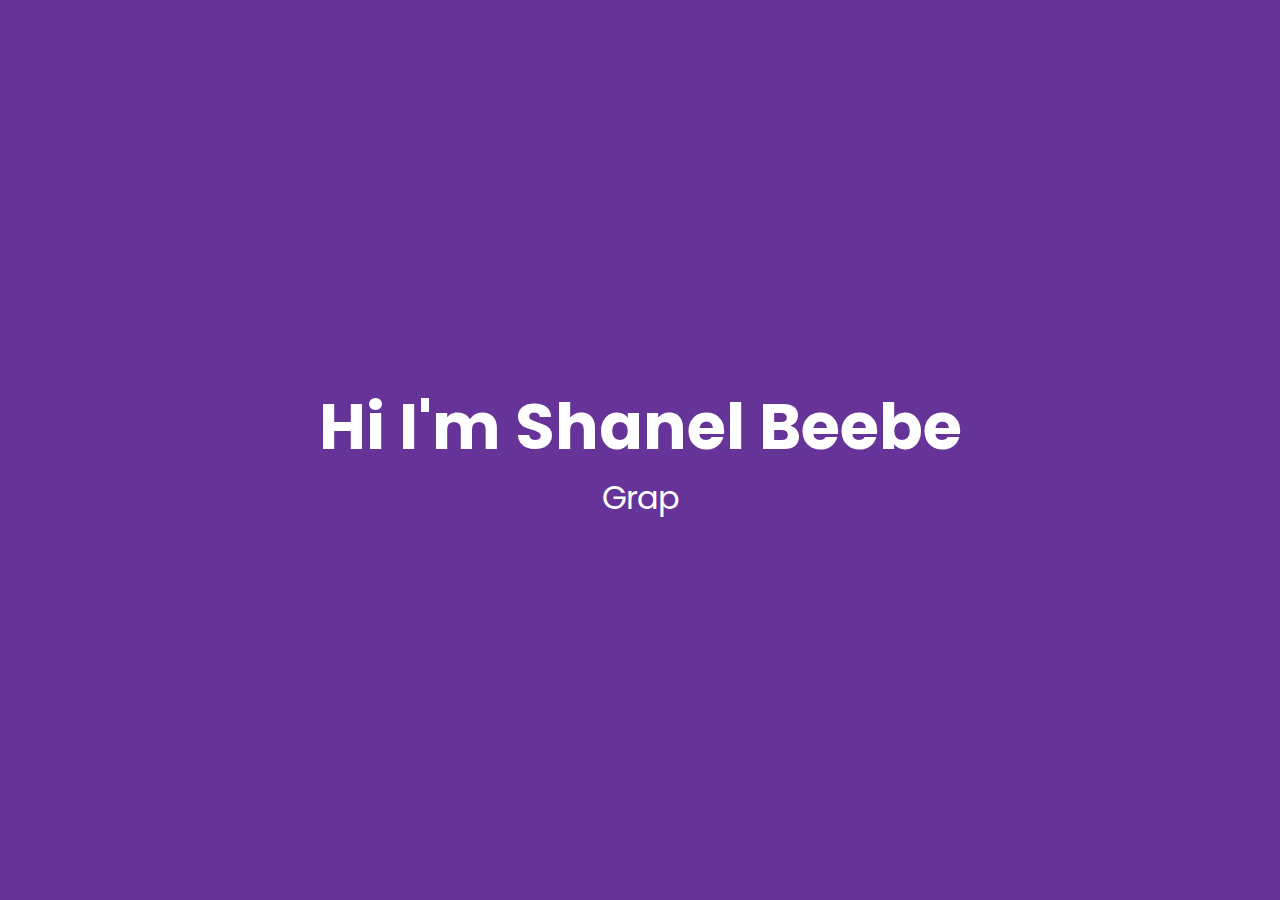
<file: auto-write-text/index.html>
<!DOCTYPE html>
<html lang="en">
  <head>
    <meta charset="UTF-8" />
    <meta name="viewport" content="width=device-width, initial-scale=1.0" />
    <title>Auto Write Text</title>
    <link rel="stylesheet" href="style.css" />
    <script src="script.js" defer></script>
  </head>
  <body>
    <h1>Hi I'm Shanel Beebe</h1>
    <p id="auto-text"></p>
  </body>
</html>
</file>
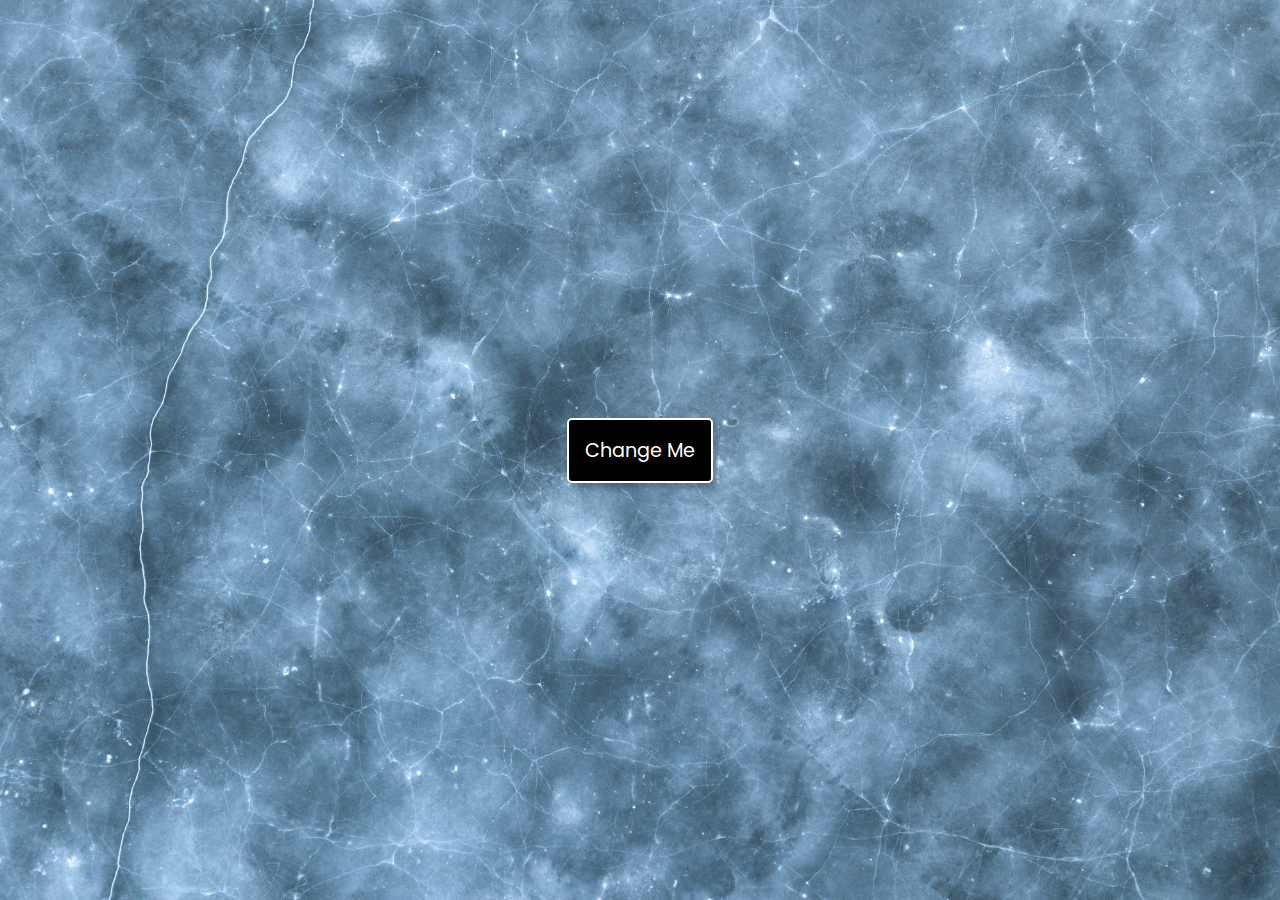
<file: background-changer/index.html>
<!DOCTYPE html>
<html lang="en">
  <head>
    <meta charset="UTF-8" />
    <meta name="viewport" content="width=device-width, initial-scale=1.0" />
    <title>Background Changer</title>
    <link rel="stylesheet" href="style.css" />
    <script src="script.js" defer></script>
  </head>
  <body>
    <button id="btn">Change Me</button>
  </body>
</html>
</file>
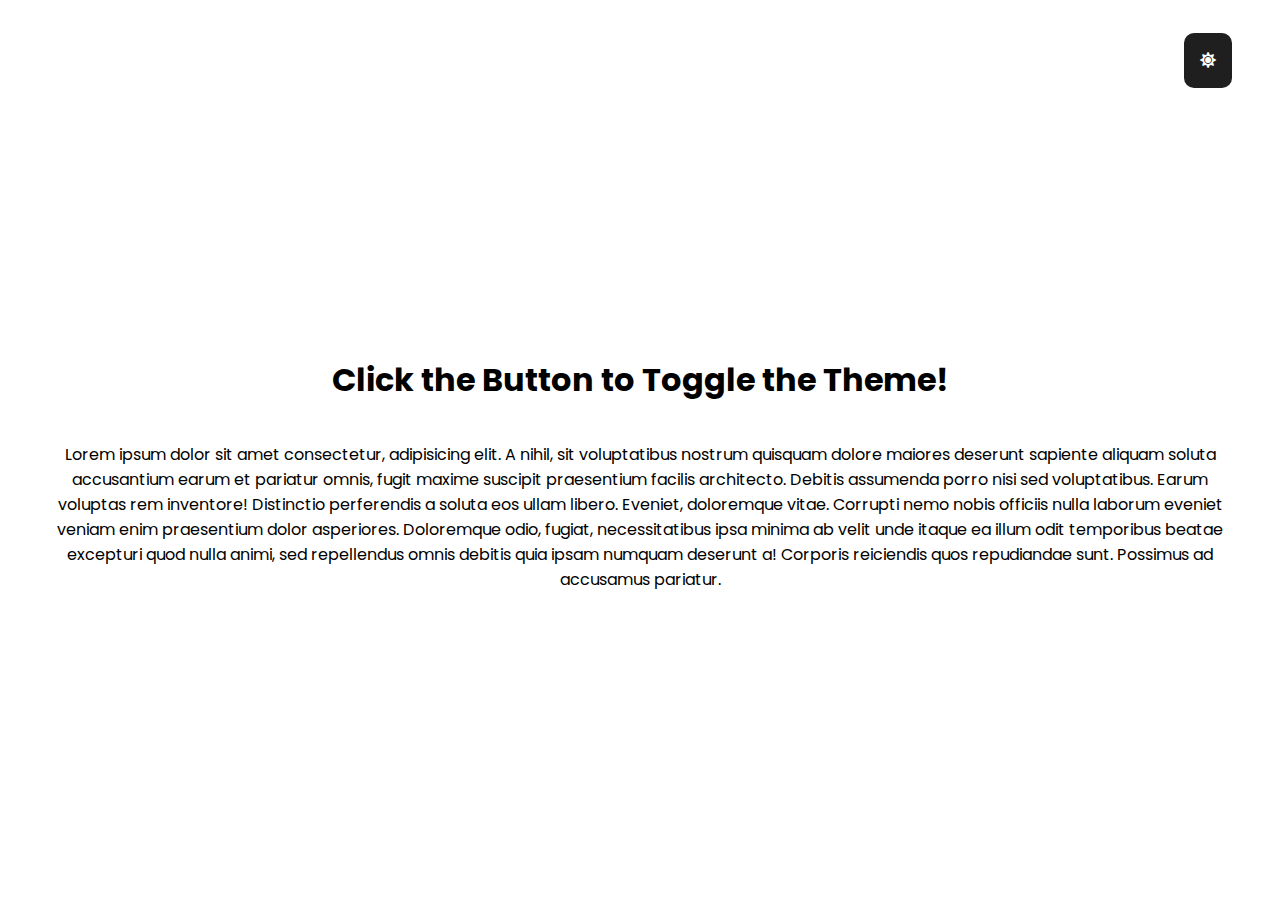
<file: dark-mode-toggle/index.html>
<!DOCTYPE html>
<html lang="en">
  <head>
    <meta charset="UTF-8" />
    <meta name="viewport" content="width=device-width, initial-scale=1.0" />
    <link
      rel="stylesheet"
      href="https://cdnjs.cloudflare.com/ajax/libs/font-awesome/5.14.0/css/all.min.css"
    />
    <title>Dark Mode Toggle</title>
    <link rel="stylesheet" href="style.css" />
    <script src="script.js" defer></script>
  </head>
  <body>
    <div class="toggle-container">
      <input type="checkbox" id="toggle" name="toggle" for="toggle" />
      <label for="toggle"><i id="icon" class="fas fa-sun"></i></label>
    </div>
    <h1>Click the Button to Toggle the Theme!</h1>
    <p>
      Lorem ipsum dolor sit amet consectetur, adipisicing elit. A nihil, sit
      voluptatibus nostrum quisquam dolore maiores deserunt sapiente aliquam
      soluta accusantium earum et pariatur omnis, fugit maxime suscipit
      praesentium facilis architecto. Debitis assumenda porro nisi sed
      voluptatibus. Earum voluptas rem inventore! Distinctio perferendis a
      soluta eos ullam libero. Eveniet, doloremque vitae. Corrupti nemo nobis
      officiis nulla laborum eveniet veniam enim praesentium dolor asperiores.
      Doloremque odio, fugiat, necessitatibus ipsa minima ab velit unde itaque
      ea illum odit temporibus beatae excepturi quod nulla animi, sed
      repellendus omnis debitis quia ipsam numquam deserunt a! Corporis
      reiciendis quos repudiandae sunt. Possimus ad accusamus pariatur.
    </p>
  </body>
</html>
</file>
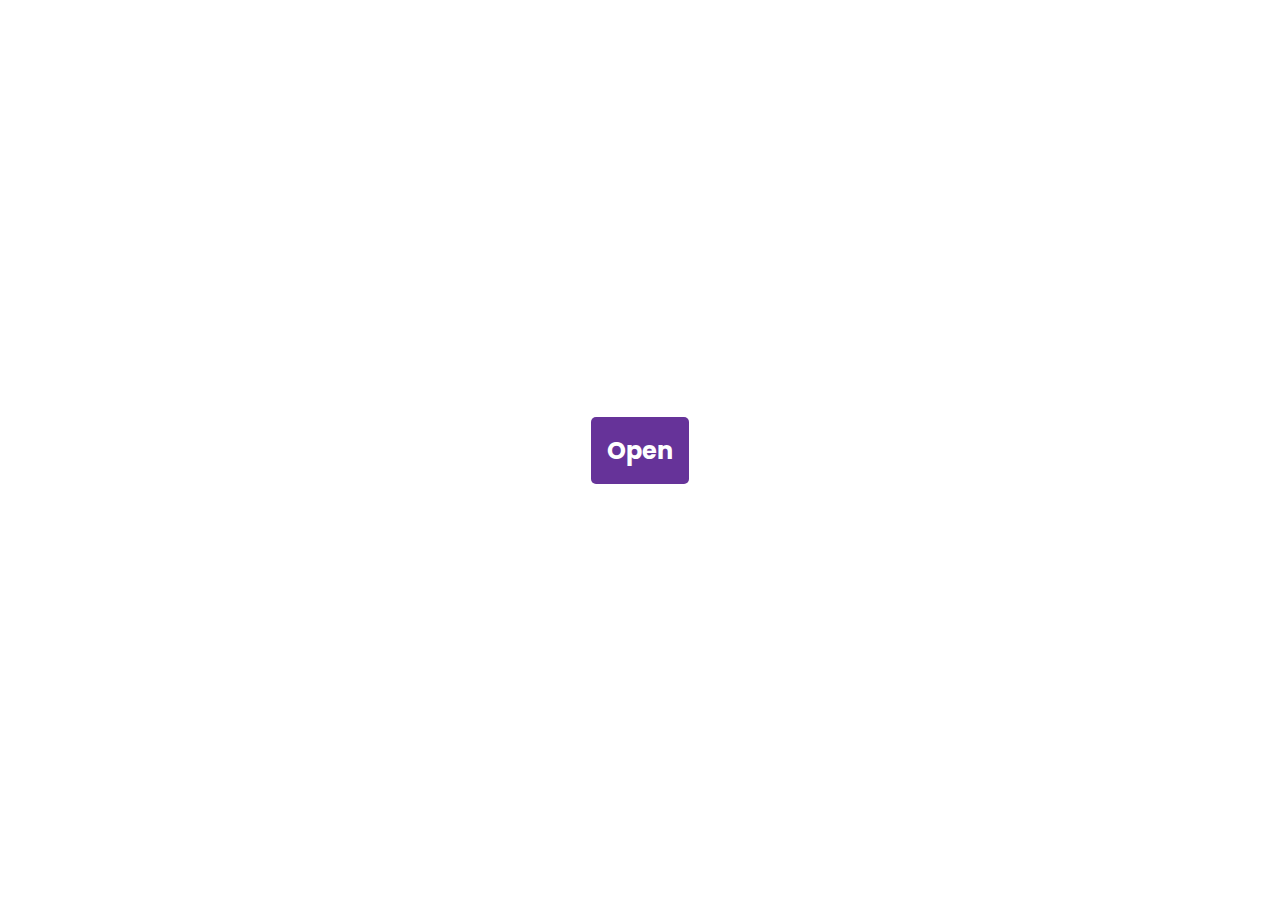
<file: popup-modal/index.html>
<!DOCTYPE html>
<html lang="en">
  <head>
    <meta charset="UTF-8" />
    <meta name="viewport" content="width=device-width, initial-scale=1.0" />
    <title>Pop up</title>
    <link rel="stylesheet" href="style.css" />
    <script src="script.js" defer></script>
  </head>
  <body>
    <button id="open">Open</button>

    <div class="popup-container" id="container">
      <div class="popup">
        <button id="close">&times;</button>
        <h1>Youtube</h1>
        <p>Also, my Youtube viewers are the best too. Right?</p>
      </div>
    </div>
  </body>
</html>
</file>
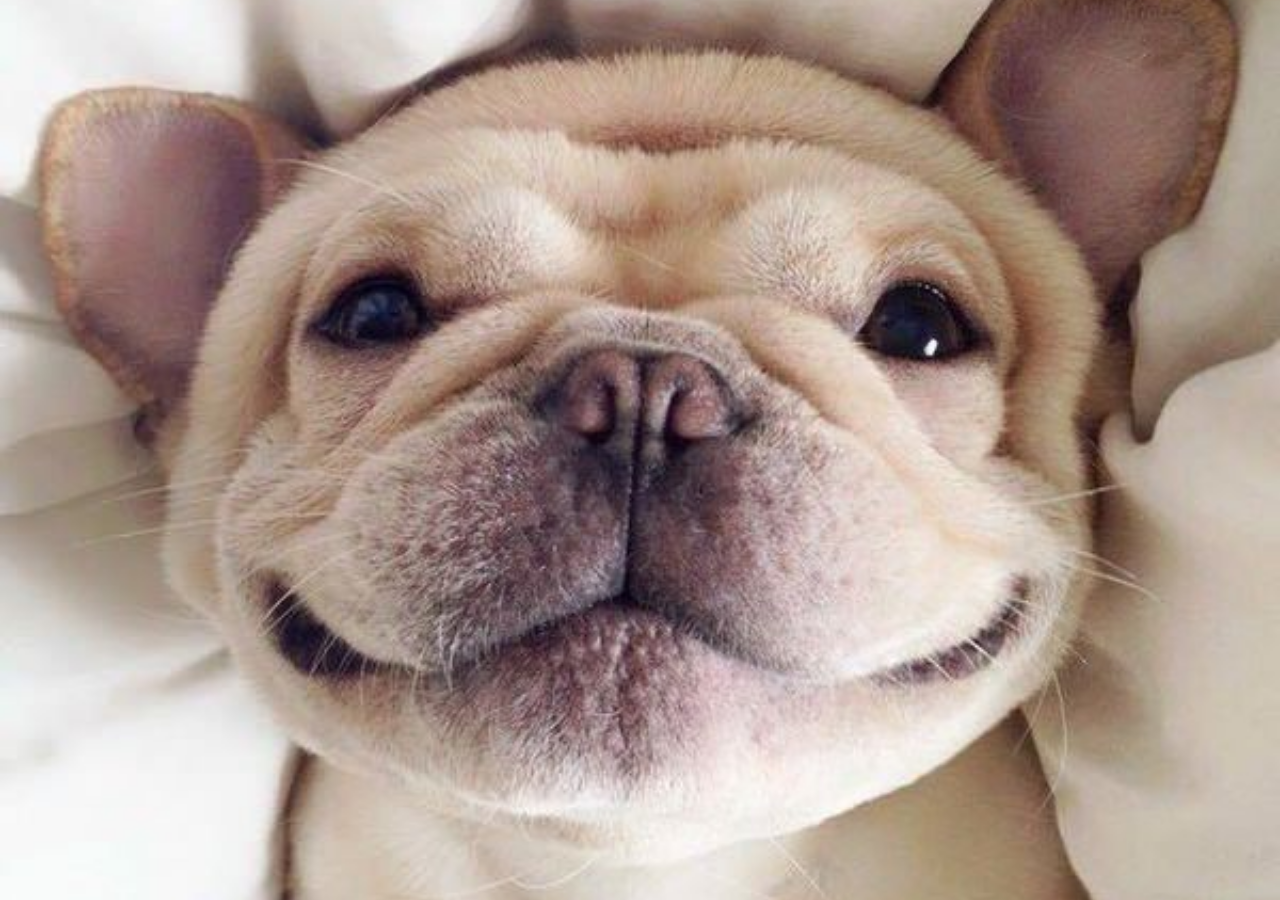
<file: purple-heart-rain/index.html>
<!DOCTYPE html>
<html lang="en">
  <head>
    <meta charset="UTF-8" />
    <meta name="viewport" content="width=device-width, initial-scale=1.0" />
    <title>Purple Heart Rain</title>
    <link rel="stylesheet" href="style.css" />
    <script src="script.js" defer></script>
  </head>
  <body></body>
</html>
</file>
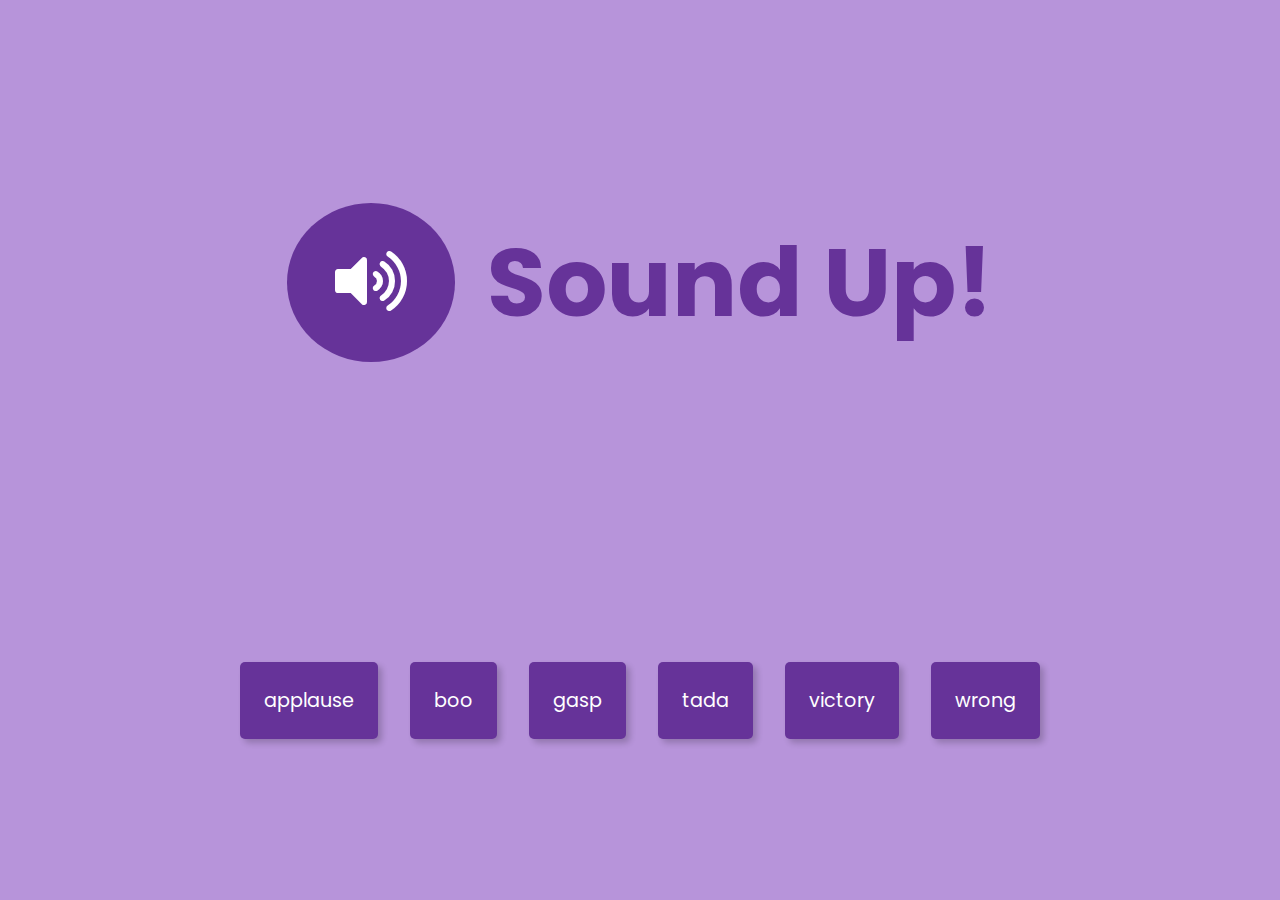
<file: sound-board/index.html>
<!DOCTYPE html>
<html lang="en">
  <head>
    <meta charset="UTF-8" />
    <meta name="viewport" content="width=device-width, initial-scale=1.0" />
    <title>Sound Board</title>
    <link
      rel="stylesheet"
      href="https://cdnjs.cloudflare.com/ajax/libs/font-awesome/5.14.0/css/all.min.css"
    />
    <link rel="stylesheet" href="style.css" />
    <script src="script.js" defer></script>
  </head>
  <body>
    <header>
      <div class="logo"><i class="fas fa-volume-up"></i></div>
      <h1>Sound Up!</h1>
    </header>
    <div class="audio" id="audio">
      <audio id="applause" src="assets/applause.mp3"></audio>
      <audio id="boo" src="assets/boo.mp3"></audio>
      <audio id="gasp" src="assets/gasp.mp3"></audio>
      <audio id="tada" src="assets/tada.mp3"></audio>
      <audio id="victory" src="assets/victory.mp3"></audio>
      <audio id="wrong" src="assets/wrong.mp3"></audio>
    </div>
  </body>
</html>
</file>
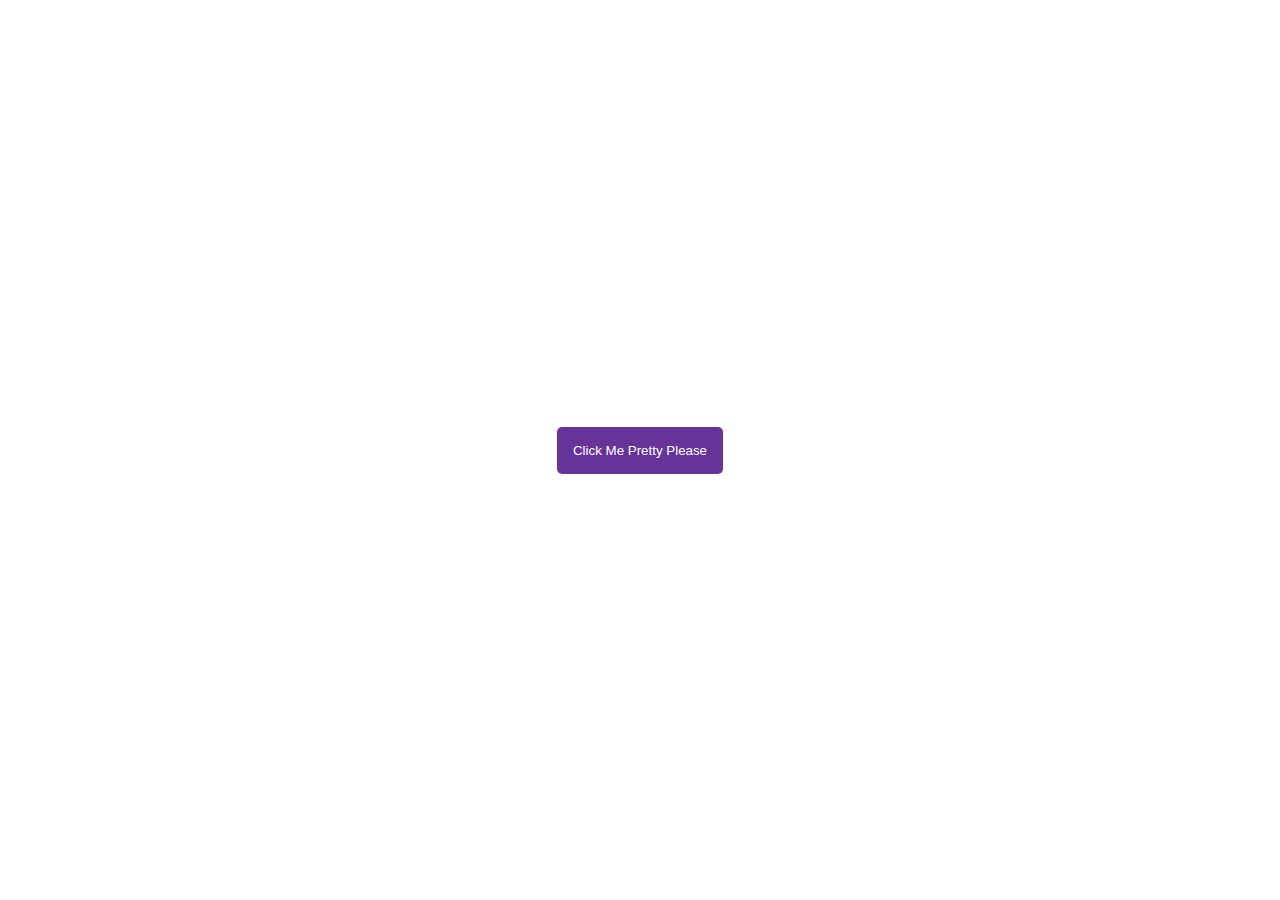
<file: toast-notification/index.html>
<!DOCTYPE html>
<html lang="en">
  <head>
    <meta charset="UTF-8" />
    <meta name="viewport" content="width=device-width, initial-scale=1.0" />
    <title>Toast Notification</title>
    <link rel="stylesheet" href="style.css" />
    <script src="script.js" defer></script>
  </head>
  <body>
    <div id="container"></div>
    <button id="btn">Click Me Pretty Please</button>
  </body>
</html>
</file>
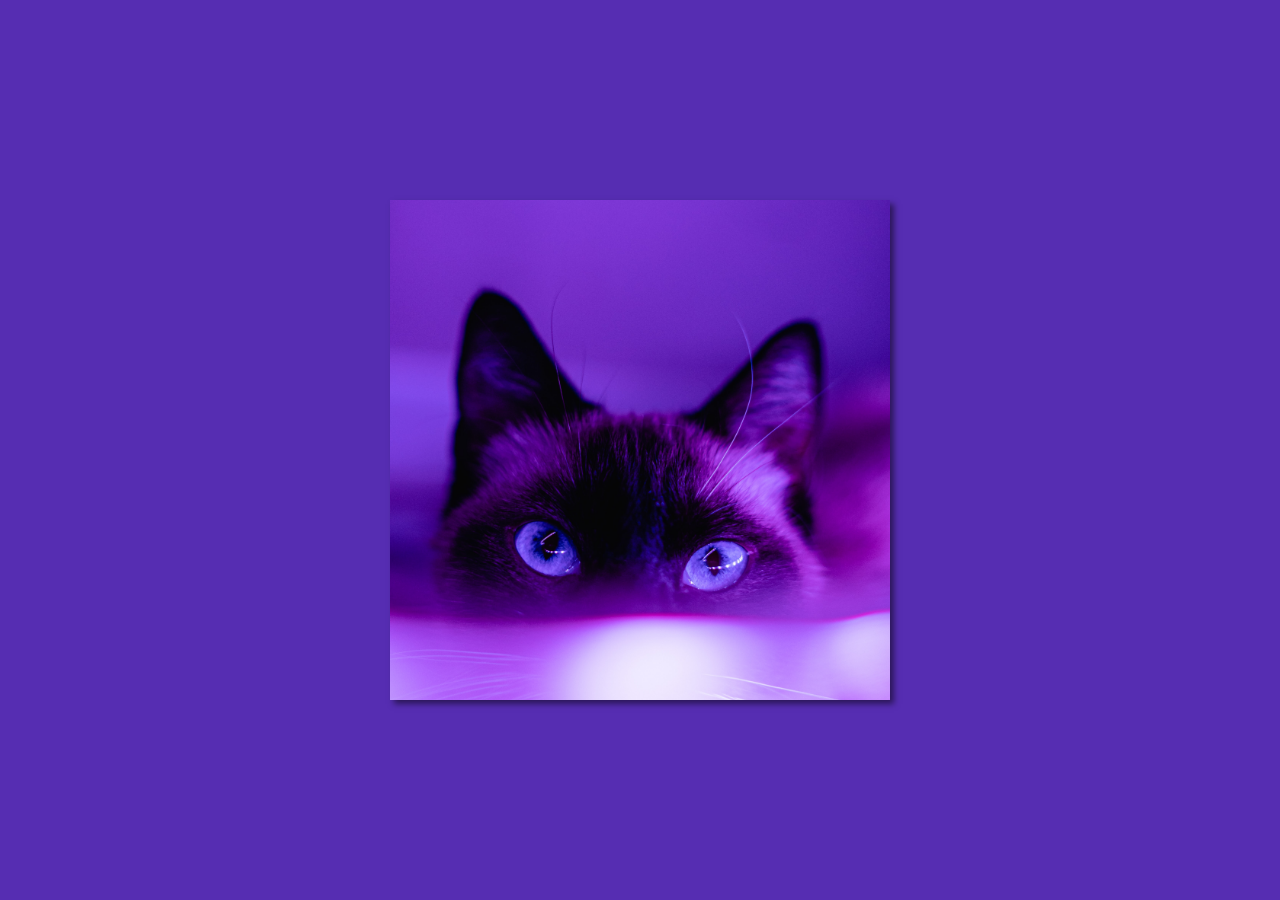
<file: zoom-effect/index.html>
<!DOCTYPE html>
<html lang="en">
  <head>
    <meta charset="UTF-8" />
    <meta name="viewport" content="width=device-width, initial-scale=1.0" />
    <title>Zoom Effect</title>
    <link rel="stylesheet" href="style.css" />
    <script src="script.js" defer></script>
  </head>
  <body>
    <div id="container">
      <img src="img-2.jpg" alt="" />
    </div>
  </body>
</html>
</file>
<file: auto-write-text/style.css>
@import url('https://fonts.googleapis.com/css2?family=Poppins:wght@200;400;600&display=swap');

* {
  box-sizing: border-box;
}

body {
  background-color: rebeccapurple;
  color: white;
  font-size: 2rem;
  display: flex;
  flex-direction: column;
  align-items: center;
  justify-content: center;
  font-family: 'Poppins', sans-serif;
  margin: 0;
  min-height: 100vh;
}

h1,
p {
  margin: 0;
}
</file>
<file: background-changer/style.css>
@import url('https://fonts.googleapis.com/css2?family=Poppins:wght@200;400;600&display=swap');

* {
  box-sizing: border-box;
}

body {
  display: flex;
  align-items: center;
  justify-content: center;
  font-family: 'Poppins', sans-serif;
  margin: 0;
  min-height: 100vh;
  background-image: url(assets/img-1.jpg);
  background-size: cover;
  background-position: center center;
}

button {
  background-color: black;
  color: white;
  padding: 1rem;
  font-family: inherit;
  font-size: 1.2rem;
  box-shadow: 4px 4px 6px rgba(0, 0, 0, 0.2);
  border-radius: 5px;
  border: 2px solid white;
}

button:active {
  box-shadow: none;
  transform: translate(2px, 2px);
}
</file>
<file: dark-mode-toggle/style.css>
@import url('https://fonts.googleapis.com/css2?family=Poppins:wght@200;400;600&display=swap');

* {
  box-sizing: border-box;
}

body {
  display: flex;
  align-items: center;
  justify-content: center;
  flex-direction: column;
  font-family: 'Poppins', sans-serif;
  margin: 0;
  min-height: 100vh;
  padding: 3rem;
  text-align: center;

  transition: background 0.3s linear, color 0.3s linear;
}

.toggle-container {
  position: fixed;
  top: 3rem;
  right: 3rem;
}

input {
  display: none;
}

.dark {
  background-color: #1f1f1f;
  color: white;
}

label {
  user-select: none;
  background-color: #1f1f1f;
  color: white;
  padding: 1rem;
  border-radius: 10px;
  cursor: pointer;
  transition: background-color 0.3s linear, color 0.3s linear;
}

body.dark label {
  background-color: white;
  color: #1f1f1f;
}

h1 {
  margin-top: 4rem;
}
</file>
<file: popup-modal/style.css>
@import url('https://fonts.googleapis.com/css2?family=Poppins:wght@200;400;600&display=swap');

* {
  box-sizing: border-box;
}

body {
  display: flex;
  align-items: center;
  justify-content: center;
  font-family: 'Poppins', sans-serif;
  margin: 0;
  min-height: 100vh;
}

button {
  background-color: rebeccapurple;
  color: white;
  padding: 1rem;
  background-repeat: 4px;
  border: none;
  border-radius: 5px;
  font-size: 1.5rem;
  font-weight: bold;
  font-family: inherit;
}

.popup-container {
  position: fixed;
  top: 0;
  left: 0;
  bottom: 0;
  right: 0;
  background-color: rgba(0, 0, 0, 0.5);

  display: none;
  align-items: center;
  justify-content: center;
}

.popup-container.active {
  display: flex;
}

.popup {
  background-color: #fff;
  border-radius: 5px;
  box-shadow: 2px 2px 10px rgba(0, 0, 0, 0.3);
  padding: 2rem;
  width: 500px;
  position: relative;
}

.popup button {
  font-size: 2rem;
  font-weight: bold;
  background-color: #fff;
  color: rebeccapurple;
  line-height: 0.5;
  position: absolute;
  top: 10px;
  right: 10px;
}
</file>
<file: purple-heart-rain/style.css>
@import url('https://fonts.googleapis.com/css2?family=Poppins:wght@200;400;600&display=swap');

* {
  box-sizing: border-box;
}

body {
  display: flex;
  align-items: center;
  justify-content: center;
  flex-wrap: wrap;
  font-family: 'Poppins', sans-serif;
  margin: 0;
  min-height: 100vh;
  background-image: url(puppy.jpg);
  background-size: cover;
  background-position: center center;
}

.heart {
  position: fixed;
  top: -20vh;
  font-size: 3rem;
  transform: translateY(0);
  animation: fall 3s linear;
}

@keyframes fall {
  to {
    transform: translateY(105vh);
  }
}
</file>
<file: sound-board/style.css>
@import url('https://fonts.googleapis.com/css2?family=Poppins:wght@200;400;600&display=swap');

* {
  box-sizing: border-box;
}

body {
  display: flex;
  align-items: center;
  justify-content: space-around;
  flex-direction: column;
  font-family: 'Poppins', sans-serif;
  margin: 0;
  min-height: 100vh;
  background-color: rgb(183, 148, 218);
  padding: 2rem;
}

header {
  display: flex;
  align-items: center;
  justify-content: center;
  flex-wrap: wrap;
}

.logo {
  font-size: 4rem;
  color: white;
  background-color: rebeccapurple;
  padding: 2rem 3rem;
  border-radius: 50%;
  margin-right: 2rem;
}

h1 {
  font-size: 6rem;
  color: rebeccapurple;
  text-align: center;
}

.audio {
  display: flex;
  justify-content: center;
  flex-wrap: wrap;
}

.btn {
  background-color: rebeccapurple;
  color: white;
  font-family: inherit;
  border: none;
  border-radius: 5px;
  margin: 1rem;
  font-size: 1.2rem;
  padding: 1.5rem;
  box-shadow: 4px 4px 6px rgba(0, 0, 0, 0.2);
}

.btn:active {
  box-shadow: none;
  transform: translate(2px, 2px);
}
</file>
<file: toast-notification/style.css>
@import url('https://fonts.googleapis.com/css2?family=Poppins:wght@200;400;600&display=swap');

* {
  box-sizing: border-box;
}

body {
  display: flex;
  align-items: center;
  justify-content: center;
  font-family: 'Poppins', sans-serif;
  margin: 0;
  min-height: 100vh;
}

button {
  background-color: rebeccapurple;
  color: white;
  padding: 1rem;
  border-radius: 5px;
  border: none;
}

#container {
  position: fixed;
  bottom: 10px;
  right: 10px;
}

.toast {
  padding: 2rem;
  background-color: rebeccapurple;
  border-radius: 5px;
  color: #fff;
  margin: 1rem;
}
</file>
<file: zoom-effect/style.css>
@import url('https://fonts.googleapis.com/css2?family=Poppins:wght@200;400;600&display=swap');

* {
  box-sizing: border-box;
}

body {
  background-color: #562db2;
  display: flex;
  align-items: center;
  justify-content: center;
  font-family: 'Poppins', sans-serif;
  margin: 0;
  min-height: 100vh;
}

#container {
  box-shadow: 4px 4px 6px rgba(0, 0, 0, 0.5);
  height: 500px;
  width: 500px;
  overflow: hidden;
}

img {
  transform-origin: center center;
  width: 100%;
  height: 100%;
  object-fit: cover;
}
</file>
